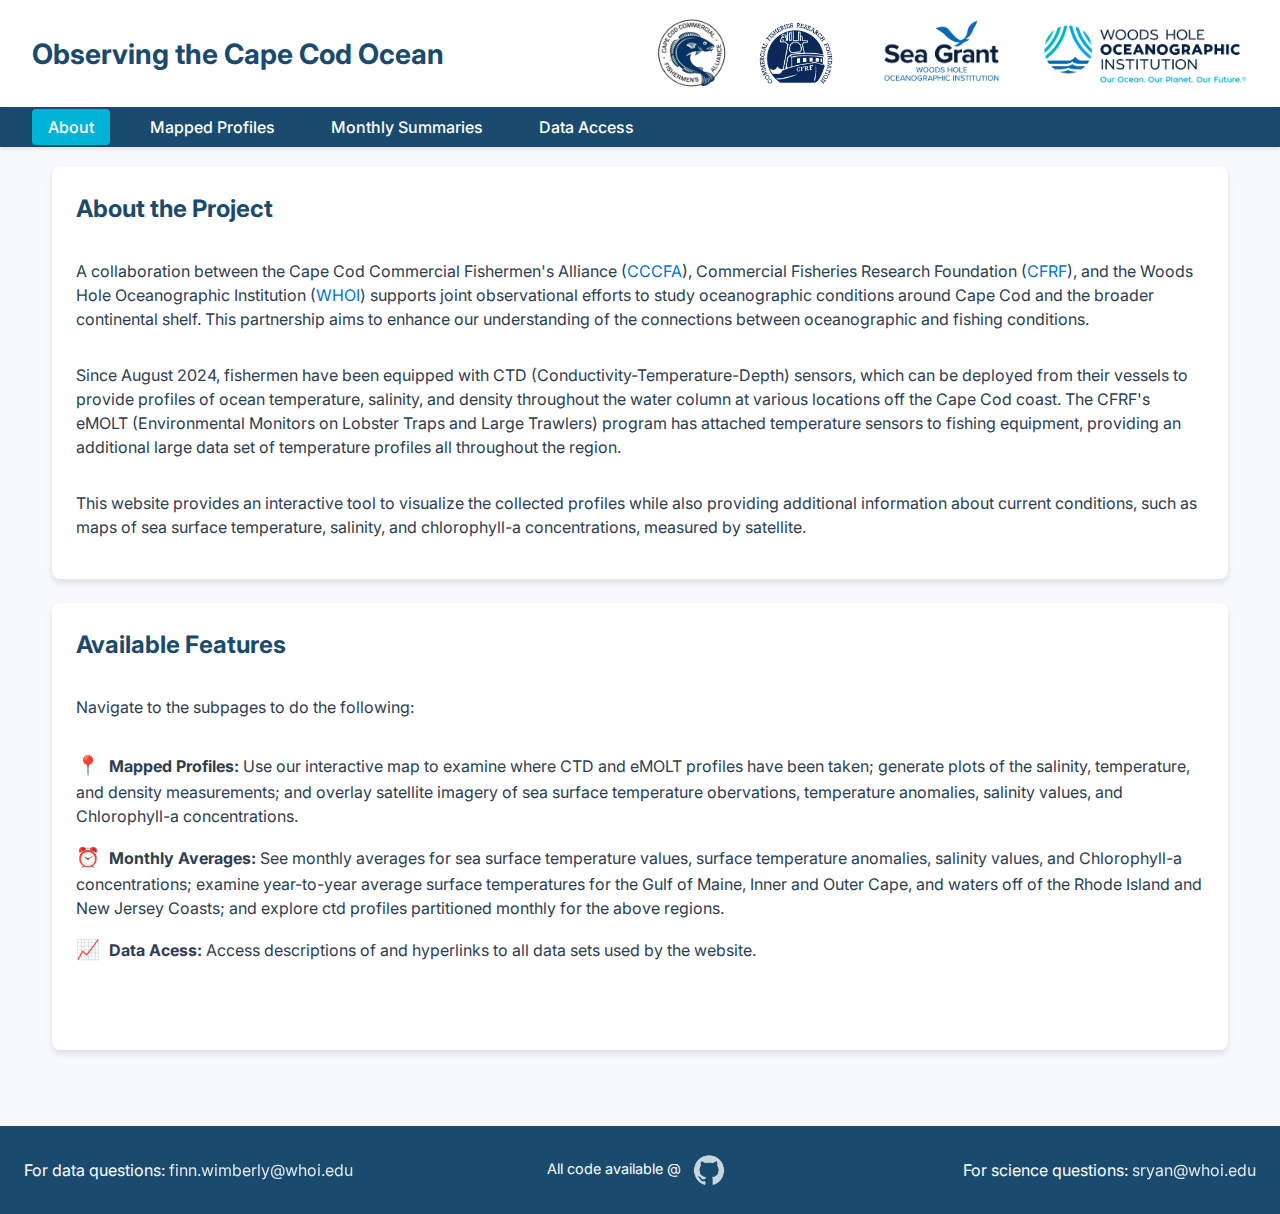
<file: about.html>
<!DOCTYPE html>
<html>
<head>
  <!-- Google tag (gtag.js) -->
  <script async src="https://www.googletagmanager.com/gtag/js?id=G-Y8VTYMEZFJ"></script>
  <script>
    window.dataLayer = window.dataLayer || [];
    function gtag(){dataLayer.push(arguments);}
    gtag('js', new Date());
    gtag('config', 'G-Y8VTYMEZFJ');
  </script>
  
  <title>About - Cape Cod Ocean</title>
  <meta charset="utf-8" />
  <meta name="viewport" content="width=device-width, initial-scale=1.0">

  <!-- Add Inter font -->
  <link rel="preconnect" href="https://fonts.googleapis.com">
  <link rel="preconnect" href="https://fonts.gstatic.com" crossorigin>
  <link href="https://fonts.googleapis.com/css2?family=Inter:wght@400;500;600;700&display=swap" rel="stylesheet">

  <!-- External Styles -->
  <link rel="stylesheet" href="styles.css" />
</head>
<body>
  <header>
    <div class="title">
        <h1>Observing the Cape Cod Ocean</h1>
    </div>
  
    <div class="logos">
        <a href="https://capecodfishermen.org/" target="_blank">
            <img src="/logos/CCCFA_logo-removebg-preview.png" alt="Cape Cod Commercial Fishermen's Alliance Logo" class="cccfa-logo">
        </a>
        <a href="https://www.cfrfoundation.org" target="_blank">
            <img src="/logos/CFRF_logo.png" alt="CFRF Logo" class="cfrf-logo">
        </a>
        <a href="https://seagrant.whoi.edu/" target="_blank">
            <img src="/logos/seagrant_logo.png" alt="Sea Grant Logo" class="seagrant-logo">
        </a>
        <a href="https://www.whoi.edu/" target="_blank">
            <img src="/logos/WHOI_Tagline-Logo-1.png" alt="Woods Hole Oceanographic Institution Logo" class="whoi-logo">
        </a>
    </div>
  </header>

  <nav class="navbar">
    <ul>
        <li><a href="about.html" class="active">About</a></li>
        <li><a href="index.html">Mapped Profiles</a></li>
        <li><a href="time.html">Monthly Summaries</a></li>
        <li><a href="data-access.html">Data Access</a></li>
    </ul>
  </nav>

  <main class="content-container" style="max-width: 95%;">
    <section class="data-card">
      <h2>About the Project</h2>
      <p>
        A collaboration between the Cape Cod Commercial Fishermen's Alliance (<a href="https://capecodfishermen.org/">CCCFA</a>), 
        Commercial Fisheries Research Foundation (<a href="https://www.cfrfoundation.org/">CFRF</a>), and the Woods 
        Hole Oceanographic Institution (<a href="https://www.whoi.edu/">WHOI</a>) supports joint observational efforts to study oceanographic conditions around Cape Cod 
        and the broader continental shelf. This partnership aims to enhance our understanding of the connections between 
        oceanographic and fishing conditions. 
      </p>
      <p>
        Since August 2024, fishermen have been equipped with CTD (Conductivity-Temperature-Depth) sensors, which can be 
        deployed from their vessels to provide profiles of ocean temperature, salinity, and density throughout the water 
        column at various locations off the Cape Cod coast. The CFRF's eMOLT (Environmental Monitors on Lobster Traps and Large 
        Trawlers) program has attached temperature sensors to fishing equipment, providing an additional large data set of temperature profiles
        all throughout the region.  
      </p>
      <p>
        This website provides an interactive tool to visualize the collected profiles while also providing additional information 
        about current conditions, such as maps of sea surface temperature, salinity, and chlorophyll-a concentrations, measured by satellite.
      </p>
    </section>

    <section class="data-card">
      <h2>Available Features</h2>
      <p>Navigate to the subpages to do the following:</p>

        <ul class="data-list">
            <li><strong><span class="emoji">📍</span> Mapped Profiles:</strong> Use our interactive map to examine 
              where CTD and eMOLT profiles have been taken; generate plots of the salinity, temperature, and density 
              measurements; and overlay satellite imagery of sea surface temperature obervations, temperature anomalies, 
              salinity values, and Chlorophyll-a concentrations.</li>
            
            <li><strong><span class="emoji">⏰</span> Monthly Averages:</strong> See monthly averages for sea surface 
              temperature values, surface temperature anomalies, salinity values, and Chlorophyll-a concentrations;
              examine year-to-year average surface temperatures for the Gulf of Maine, Inner and Outer Cape, and waters off of the 
              Rhode Island and New Jersey Coasts; and explore ctd profiles partitioned monthly for the above regions.</li>

            <li><strong><span class="emoji">📈</span> Data Acess:</strong> Access descriptions of and hyperlinks to all 
            data sets used by the website.</li>
        </ul>
      </p>
    </section>
  </main>

  <footer>
    <div class="footer-container">
      <div class="footer-section left">
        For data questions: 
        <a href="mailto:finn.wimberly@whoi.edu">finn.wimberly@whoi.edu</a>
      </div>
      <div class="footer-section center">
        All code available @
        <a href="https://github.com/finnwimberly/CCCFA_app_dev" target="_blank">
          <img src="/logos/GitHub-Mark-removebg-preview.png" alt="GitHub">
        </a>
      </div>
      <div class="footer-section right">
        For science questions: 
        <a href="mailto:svenja.ryan@whoi.edu">sryan@whoi.edu</a>
      </div>
    </div>
  </footer>

  <style>
    .content-container {
      margin: 0 auto;
      padding: 20px;
      max-width: 95%;
      box-sizing: border-box;
    }
  </style>
</body>
</html>
</file>
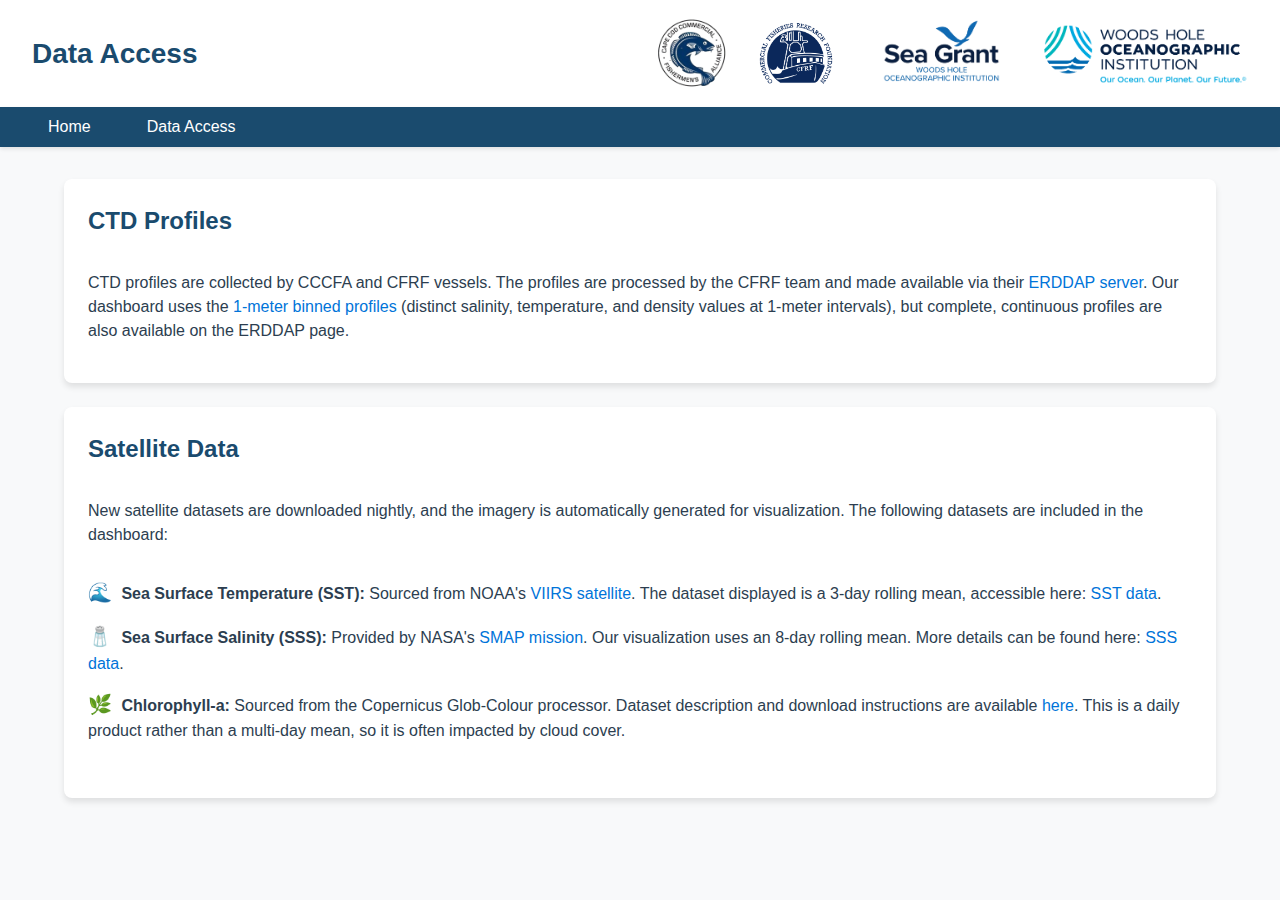
<file: data.html>
<!DOCTYPE html>
<html lang="en">
<head>
    <!-- ccocean.whoi.edu -->
    <!-- Google tag (gtag.js) -->
    <script async
    src="https://nam02.safelinks.protection.outlook.com/?url=https%3A%2F%2Fwww.googletagmanager.com%2Fgtag%2Fjs%3Fid%3DG-Y8VTYMEZFJ&data=05%7C02%7Cfinn.wimberly%40whoi.edu%7C2fafeeb5229340d221e308dd528d9d86%7Cd44c5cc6d18c46cc8abd4fdf5b6e5944%7C0%7C0%7C638757490367993760%7CUnknown%7CTWFpbGZsb3d8eyJFbXB0eU1hcGkiOnRydWUsIlYiOiIwLjAuMDAwMCIsIlAiOiJXaW4zMiIsIkFOIjoiTWFpbCIsIldUIjoyfQ%3D%3D%7C0%7C%7C%7C&sdata=QfQKbw%2FBIDkK0NrdArhbqxjWfVbEmrI1pk2WcVPYXik%3D&reserved=0"></script>
    <script>
    window.dataLayer = window.dataLayer || [];
    function gtag(){dataLayer.push(arguments);}
    gtag('js', new Date());

    gtag('config', 'G-Y8VTYMEZFJ');
    </script>

    <meta charset="UTF-8">
    <meta name="viewport" content="width=device-width, initial-scale=1.0">
    <title>Available Data</title>
    <link rel="stylesheet" href="styles.css">
</head>
<body class="data-access-page">

    </nav>

    <header>
        <div class="title">
            <h1>Data Access</h1>
        </div>
        <div class="logos">
            <img src="/logos/CCCFA_logo-removebg-preview.png" alt="Cape Cod Commercial Fishermen's Alliance Logo" class="cccfa-logo">
            <img src="/logos/CFRF_logo.png" alt="CFRF Logo" class="cfrf-logo">
            <img src="/logos/seagrant_logo.png" alt="Sea Grant Logo" class="seagrant-logo">
            <img src="/logos/WHOI_Tagline-Logo-1.png" alt="Woods Hole Oceanographic Institution Logo" class="whoi-logo">
        </div>
    </header>

    <!-- Navigation Bar -->
    <nav class="navbar">
        <ul>
            <li><a href="index.html">Home</a></li>
            <li><a href="data.html">Data Access</a></li>
        </ul>
    </nav>

    <main class="content-container">
        <section class="data-card">
            <h2>CTD Profiles</h2>
            <p>CTD profiles are collected by CCCFA and CFRF vessels. The profiles are processed by the CFRF team and made available 
                via their <a href="https://erddap.ondeckdata.com/erddap/tabledap/index.html?page=1&itemsPerPage=1000">ERDDAP 
                server</a>. Our dashboard uses the <a href="https://erddap.ondeckdata.com/erddap/tabledap/shelf_fleet_profiles_1m_binned.html"> 
                1-meter binned profiles </a> (distinct salinity, temperature, and density values at 1-meter intervals), but complete, 
                continuous profiles are also available on the ERDDAP page. 
            </p>
        </section>

        <section class="data-card">
            <h2>Satellite Data</h2>
            <p>New satellite datasets are downloaded nightly, and the imagery is automatically generated for visualization. The following datasets are included in the dashboard:</p>
                <ul class="data-list">
                    <li><strong><span class="emoji">🌊</span> Sea Surface Temperature (SST):</strong> Sourced from NOAA's 
                        <a href="https://www.nesdis.noaa.gov/our-satellites/currently-flying/joint-polar-satellite-system/visible-infrared-imaging-radiometer-suite-viirs">VIIRS satellite</a>.
                        The dataset displayed is a 3-day rolling mean, accessible here: 
                        <a href="https://www.star.nesdis.noaa.gov/pub/socd1/ecn/data/avhrr-viirs/sst-ngt/3day/ec/">SST data</a>.</li>
                    
                    <li><strong><span class="emoji">🧂</span> Sea Surface Salinity (SSS):</strong> Provided by NASA's 
                        <a href="https://podaac.jpl.nasa.gov/smap">SMAP mission</a>.
                        Our visualization uses an 8-day rolling mean. More details can be found here: 
                        <a href="https://podaac.jpl.nasa.gov/dataset/SMAP_RSS_L3_SSS_SMI_8DAY-RUNNINGMEAN_V6">SSS data</a>.</li>

                    <li><strong><span class="emoji">🌿</span> Chlorophyll-a:</strong> Sourced from the Copernicus Glob-Colour processor. Dataset description and 
                        download instructions are available 
                        <a href="https://data.marine.copernicus.eu/product/OCEANCOLOUR_GLO_BGC_L3_MY_009_103/description">here</a>.
                        This is a daily product rather than a multi-day mean, so it is often impacted by cloud cover.</li>
                </ul>
        </section>        
    </main>

    <!-- <footer style="display: flex; justify-content: center; align-items: center; padding: 10px; background-color: #f8f9fa; border-top: 1px solid #ddd; font-size: 14px;">
        <div style="text-align: left; line-height: 1.2; display: flex; align-items: center;">
          <span>
            Developed by Finn Wimberly
          </span>
          <a href="https://github.com/finnwimberly/CCCFA_app_dev" target="_blank" style="margin-left: 10px; text-decoration: none;">
            <img src="/logos/GitHub-Mark-removebg-preview.png" 
                  alt="GitHub" 
                  style="width: 40px; height: 40px; vertical-align: middle;">
          </a>
        </div>
    </footer> -->
</body>
</html>
</file>
<file: styles.css>
/* Modern CSS Reset and Base Styles */
:root {
  /* Marine-themed Color System */
  --primary: #1a4b6e;      /* Deep ocean blue */
  --secondary: #2c88d9;    /* Bright ocean blue */
  --accent: #00b4d8;      /* Tropical water blue */
  --accent-light: #90e0ef; /* Light ocean blue */
  --background: #f8f9fa;   /* Off-white */
  --surface: #ffffff;      /* Pure white */
  --text-primary: #2c3e50; /* Dark blue-gray */
  --text-secondary: #5c6b73; /* Medium blue-gray */
  --border: #e0e0e0;      /* Light gray */
  --shadow: rgba(0, 0, 0, 0.1);
  
  /* Typography */
  --font-primary: 'Inter', -apple-system, BlinkMacSystemFont, 'Segoe UI', Roboto, sans-serif;
  --font-size-base: 16px;
  --line-height-base: 1.5;
  
  /* Spacing */
  --spacing-xs: 0.25rem;
  --spacing-sm: 0.5rem;
  --spacing-md: 1rem;
  --spacing-lg: 1.5rem;
  --spacing-xl: 2rem;
  
  /* Border Radius */
  --radius-sm: 4px;
  --radius-md: 8px;
  --radius-lg: 12px;
  
  /* Transitions */
  --transition-fast: 0.2s ease;
  --transition-normal: 0.3s ease;

  /* Z-Index Scale — single source of truth for stacking order.
     Leaflet uses z-indexes up to 1000 internally (.leaflet-top),
     so our in-map elements must start above that. */
  --z-map: 1;
  --z-map-controls: 1001;       /* legends, timeline — above Leaflet's 1000 */
  --z-map-resize: 1100;         /* resize handle at bottom of map */
  --z-mobile-toggle: 1150;      /* floating "Controls" button on mobile */
  --z-mobile-backdrop: 1400;    /* dark overlay behind mobile panel */
  --z-mobile-panel: 1450;       /* mobile bottom-sheet control panel */
  --z-modal-backdrop: 2000;     /* dark overlay behind modals */
  --z-modal: 2001;              /* modal dialogs (info, tolerance, alerts) */
}

/* Base Styles */
html, body {
  height: 100%;
  margin: 0;
  padding: 0;
}

body {
  font-family: var(--font-primary);
  font-size: var(--font-size-base);
  line-height: var(--line-height-base);
  color: var(--text-primary);
  background-color: var(--background);
  display: flex;
  flex-direction: column;
  min-height: 100vh;
}

main {
  flex: 1 0 auto;
  width: 100%;
}

/* Header Styling */
header {
  background-color: var(--surface);
  padding: var(--spacing-md) var(--spacing-xl);
  box-shadow: 0 2px 4px var(--shadow);
  display: flex;
  justify-content: space-between;
  align-items: center;
}

.title h1 {
  font-size: 1.75rem;
  font-weight: 700;
  color: var(--primary);
  margin: 0;
  font-family: 'Inter', sans-serif;
}

/* Logo Container */
.logos {
  display: flex;
  align-items: center;
  gap: var(--spacing-lg);
  margin-left: auto;
}

.logos a {
  display: block;
  transition: transform var(--transition-fast);
}

.logos img {
  height: 60px;
  width: auto;
  display: block;
}

/* Make first three logos larger */
.logos img:not(.whoi-logo) {
  height: 75px;
}

.logos a:hover {
  transform: scale(1.05);
}

/* Navigation */
.navbar {
  background-color: var(--primary);
  padding: var(--spacing-sm) var(--spacing-xl);
  /* position: sticky; */
  top: 0;
  z-index: var(--z-map-controls);
  box-shadow: 0 2px 4px var(--shadow);
}

.navbar ul {
  list-style: none;
  padding: 0;
  margin: 0;
  display: flex;
  gap: var(--spacing-lg);
}

.navbar a {
  color: var(--surface);
  text-decoration: none;
  font-weight: 500;
  padding: var(--spacing-sm) var(--spacing-md);
  border-radius: var(--radius-sm);
  transition: background-color var(--transition-fast);
}

.navbar a:hover,
.navbar a.active {
  background-color: var(--accent);
}

/* Content Container */
.content-container {
  max-width: 1200px;
  margin: var(--spacing-xl) auto;
  padding: 0 var(--spacing-lg);
}

/* Map page uses full-width layout */
.map-page.content-container {
  max-width: 95%;
  padding: 20px;
}

/* Card Styling */
.data-card {
  background: var(--surface);
  border-radius: var(--radius-md);
  box-shadow: 0 4px 6px var(--shadow);
  padding: var(--spacing-lg);
  margin-bottom: var(--spacing-lg);
  transition: transform var(--transition-normal), box-shadow var(--transition-normal);
  display: flex;
  flex-direction: column;
  height: fit-content;
  width: 100%;
  box-sizing: border-box;
}

.data-card:hover {
  transform: translateY(-2px);
  box-shadow: 0 6px 12px var(--shadow);
}

/* Prevent transform on map card — it creates a containing block
   that breaks position:fixed on the mobile control panel */
.data-card:has(#map-container):hover {
  transform: none;
}

/* Note: The mobile control panel is moved to document.body via JS,
   so it no longer needs the map card to be elevated above the backdrop. */

.data-card h2 {
  color: var(--primary);
  font-size: 1.5rem;
  margin-top: 0;
  margin-bottom: var(--spacing-md);
}

.data-card h3 {
  color: var(--primary);
  font-size: 1.1rem;
  margin: 1.5rem 0 1rem 0;
  font-weight: 500;
}

.data-card h3:first-of-type {
  margin-top: 0;
}

/* Data Images */
.data-image {
  width: 100%;
  height: auto;
  margin-bottom: var(--spacing-xl);
  border-radius: var(--radius-sm);
  box-shadow: 0 2px 4px var(--shadow);
}

/* Animation Grid */
.animation-grid {
  display: grid;
  grid-template-columns: repeat(auto-fit, minmax(250px, 1fr));
  gap: var(--spacing-lg);
  margin: var(--spacing-lg) 0;
}

.animation-container {
  background: var(--surface);
  padding: var(--spacing-md);
  border-radius: var(--radius-md);
  box-shadow: 0 2px 4px var(--shadow);
}

.animation-canvas {
  width: 100%;
  aspect-ratio: 4/3;
  background: var(--background);
  border-radius: var(--radius-sm);
  overflow: hidden;
}

.animation-label {
  text-align: center;
  color: var(--text-secondary);
  margin-top: var(--spacing-sm);
  font-weight: 500;
}

/* Controls */
.controls {
  display: flex;
  flex-direction: column;
  gap: var(--spacing-sm);
  margin: var(--spacing-sm) 0;
}

.control-button, .small-button, .select-button {
  background-color: var(--secondary);
  color: var(--surface);
  border: none;
  padding: 2px 6px;
  border-radius: 4px;
  font-size: 0.75rem;
  font-weight: 500;
  cursor: pointer;
  width: 100%;
  transition: background-color var(--transition-fast), transform var(--transition-fast);
  margin-top: 2px;
}

.control-button:hover, .small-button:hover, .select-button:hover {
  background-color: var(--accent);
  transform: translateY(-1px);
}

.control-button:active, .small-button:active, .select-button:active {
  transform: translateY(0);
}

/* Remove the !important flags and specific button styles */
.small-button {
  margin-top: 4px;
}

/* Collapsible Sections */
.collapsible-header {
  display: flex;
  justify-content: space-between;
  align-items: center;
  cursor: pointer;
  padding: 4px 6px;
  background: var(--surface);
  border-radius: var(--radius-sm);
  transition: background-color var(--transition-fast);
  margin-bottom: 2px;
}

.collapsible-header:hover {
  background-color: var(--background);
}

.collapse-icon {
  color: var(--secondary);
  transition: transform var(--transition-normal);
}

.collapsible-content {
  max-height: 0;
  overflow: hidden;
  transition: max-height var(--transition-normal) ease-out;
  padding: 2px 0;
}

.collapsible-content.expanded {
  max-height: 2000px;
}

/* Footer */
footer {
  background-color: var(--primary);
  color: var(--surface);
  padding: var(--spacing-lg);
  margin-top: var(--spacing-xl);
  font-family: 'Inter', sans-serif;
  flex-shrink: 0;
}

.footer-container {
  max-width: var(--max-width);
  margin: 0 auto;
  display: flex;
  justify-content: space-between;
  align-items: center;
  flex-wrap: wrap;
  gap: var(--spacing-lg);
}

.footer-section {
  flex: 1;
  min-width: 200px;
}

.footer-section.left {
  text-align: left;
}

.footer-section.center {
  text-align: center;
  font-size: 0.9rem;
  color: var(--surface);
  opacity: 1;
}

.footer-section.right {
  text-align: right;
}

.footer-section a {
  color: var(--surface);
  text-decoration: none;
  opacity: 0.88;
  transition: opacity var(--transition-fast);
  display: inline-block;
}

/* Text link specific styles */
.footer-section a:not(:has(img)) {
  border-bottom: 1px solid transparent;
  transition: opacity var(--transition-fast), border-bottom var(--transition-fast);
}

.footer-section a:not(:has(img)):hover {
  opacity: 1;
  border-bottom: 1px solid var(--surface);
}

/* Image specific styles */
.footer-section img {
  max-height: 40px;
  width: auto;
  margin: 0 var(--spacing-xs);
  vertical-align: middle;
  filter: brightness(0) invert(1); /* Make logos white */
  transition: transform var(--transition-fast), opacity var(--transition-fast);
  opacity: 0.88;
}

.footer-section img:hover {
  transform: scale(1.08);
  opacity: 1;
}

/* Safari-specific fixes */
@supports (-webkit-touch-callout: none) {
  /* Fix for Safari height issues */
  #map-container {
    height: -webkit-fill-available;
  }
  
  /* Fix for Safari flexbox issues */
  .logos {
    -webkit-box-align: center;
    -webkit-align-items: center;
    align-items: center;
  }
  
  /* Fix for Safari transform issues */
  .logos a:hover {
    -webkit-transform: scale(1.05);
    transform: scale(1.05);
  }
}

/* Consolidated Media Queries */
@media (max-width: 768px) {
  :root {
    --font-size-base: 14px;
  }
  
  .content-container,
  .map-page.content-container {
    padding: 0 var(--spacing-sm);
    width: 100%;
    max-width: 100%;
  }

  /* Disable hover transform on mobile — it creates a containing block
     that breaks position:fixed on the mobile control panel */
  .data-card {
    transition: none;
  }
  .data-card:hover {
    transform: none;
  }
  
  /* Hide logos on mobile — title only in header */
  .logos {
    display: none;
  }

  header {
    justify-content: center;
    padding: var(--spacing-sm) var(--spacing-md);
  }

  .title h1 {
    text-align: center;
    font-size: 1.4rem;
  }

  .navbar ul {
    gap: var(--spacing-md);
    flex-wrap: wrap;
    justify-content: center;
  }
  
  .navbar a {
    padding: var(--spacing-xs) var(--spacing-sm);
    font-size: 0.9rem;
  }
  
  #map-container {
    height: 60vh;
  }

  .footer-container {
    flex-direction: column;
    text-align: center;
    gap: var(--spacing-md);
  }
  
  .footer-section {
    text-align: center !important;
    min-width: 100%;
  }

  .nav-header {
    padding: var(--spacing-sm) var(--spacing-md);
  }

  .nav-content a {
    padding: var(--spacing-sm) var(--spacing-md) var(--spacing-sm) var(--spacing-lg);
  }

  .plot-grid {
    grid-template-columns: 1fr;
  }
}

@media (max-width: 480px) {
  .title h1 {
    font-size: 1.15rem;
  }

  .navbar {
    padding: var(--spacing-xs);
  }
  
  .navbar ul {
    gap: var(--spacing-xs);
  }
  
  .navbar a {
    font-size: 0.8rem;
    padding: var(--spacing-xs);
  }
  
  #map-container {
    height: 50vh;
  }
  
  .data-card {
    padding: var(--spacing-md);
  }
  
  .data-card h2 {
    font-size: 1.25rem;
  }
}

/* Fix for iOS Safari 100vh issue */
@supports (-webkit-touch-callout: none) {
  #map-container {
    height: calc(100vh - 200px);
    min-height: 300px;
  }
}

/* Ensure proper box sizing */
*, *::before, *::after {
  box-sizing: border-box;
  -webkit-box-sizing: border-box;
}

/* Fix for Safari flexbox gap */
@supports not (gap: 1rem) {
  .logos {
    margin: -0.5rem;
  }
  
  .logos a {
    margin: 0.5rem;
  }
  
  .navbar ul {
    margin: -0.5rem;
  }
  
  .navbar li {
    margin: 0.5rem;
  }
}

/* Map Container Styles */
#map-container {
  position: relative;
  width: 100%;
  height: 80vh;
  margin-bottom: 0;
  border-radius: var(--radius-md);
  overflow: hidden;
  box-shadow: 0 4px 6px var(--shadow);
}

#map {
  width: 100%;
  height: 100%;
  /* No z-index here — avoids creating a stacking context that
     would trap children (mobile panel, legends, timeline) below
     sibling elements like .resize-handle. Leaflet's internal
     panes use their own transform-based stacking contexts. */
}

.resize-handle {
  position: absolute;
  bottom: 0;
  left: 0;
  right: 0;
  height: 14px;
  background: linear-gradient(to bottom, rgba(26,75,110,0.15), rgba(26,75,110,0.15));
  border-top: 1px solid rgba(0,0,0,0.1);
  cursor: ns-resize;
  opacity: 0;
  transition: opacity var(--transition-fast);
  z-index: var(--z-map-resize);
  pointer-events: auto;
}

#map-container:hover .resize-handle {
  opacity: 0.75;
}

.resize-handle:hover {
  opacity: 1 !important;
}

/* Layer Legend Styles */
#sst-legend,
#sss-legend,
#chl-legend,
#ostia-sst-legend,
#ostia-anomaly-legend,
#doppio-legend,
#fishbot-legend {
  position: absolute;
  bottom: 0px;
  right: 2px;
  background: var(--surface);
  padding: var(--spacing-sm);
  border-radius: var(--radius-sm);
  /* box-shadow: 0 2px 4px var(--shadow); */
  z-index: var(--z-map-controls);
  min-width: 120px;
  max-width: 150px;
  height: auto;
  min-height: 250px;
  max-height: 300px;
  display: flex;
  flex-direction: column;
  align-items: center;
  justify-content: center;
}

/* Ensure the Plotly container respects the legend bounds */
#sst-legend .plotly,
#sss-legend .plotly,
#chl-legend .plotly,
#ostia-sst-legend .plotly,
#ostia-anomaly-legend .plotly,
#doppio-legend .plotly,
#fishbot-legend .plotly {
  width: 100%; /* Ensure it scales with the parent */
  max-width: 120px; /* Constrain to legend width */
  height: 100%; /* Ensure it scales with the parent */
  max-height: 280px; /* Constrain to legend height */
  overflow: hidden; /* Prevent content overflow */
  margin: 0 !important;
  padding: 0 !important;
  box-shadow: none !important;
  background: none !important;
}

/* Mobile: horizontal legend bar centered at bottom */
@media (max-width: 768px) {
  #sst-legend, #sss-legend, #chl-legend,
  #ostia-sst-legend, #ostia-anomaly-legend,
  #doppio-legend, #fishbot-legend {
    left: 50%; right: auto; bottom: 64px;
    transform: translateX(-50%);
    min-width: 280px; max-width: 300px;
    min-height: auto; max-height: 80px;
  }
  #sst-legend .plotly, #sss-legend .plotly, #chl-legend .plotly,
  #ostia-sst-legend .plotly, #ostia-anomaly-legend .plotly,
  #doppio-legend .plotly, #fishbot-legend .plotly {
    max-width: 280px; max-height: 70px;
  }
}

/* Profile Legend Styles */
#profile-legend-container {
  position: relative;
  margin-top: var(--spacing-lg);
  background: var(--surface);
  padding: var(--spacing-sm);
  border-radius: var(--radius-sm);
  box-shadow: 0 2px 4px var(--shadow);
  z-index: var(--z-map-controls);
  max-width: 100%;
  display: flex;
  flex-wrap: wrap;
  justify-content: center;
  gap: var(--spacing-sm);
}

.legend-item {
  display: inline-flex;
  align-items: center;
  gap: var(--spacing-sm);
  margin: 0;
  background: var(--surface);
  padding: var(--spacing-xs) var(--spacing-sm);
  border-radius: var(--radius-sm);
  box-shadow: 0 1px 2px var(--shadow);
  white-space: nowrap;
  flex-shrink: 0;
}

.color-dot {
  width: 12px;
  height: 12px;
  border-radius: 50%;
  display: inline-block;
}

/* Control Panel Styles */
.leaflet-control.custom-control {
  background: white;
  padding: 8px;
  border-radius: 4px;
  box-shadow: 0 1px 5px rgba(0,0,0,0.2);
  margin: 8px;
  width: 280px;
  max-height: 80vh;
  overflow-y: auto;
  user-select: none;
  -webkit-user-select: none;
  display: flex;
  flex-direction: column;
  left: 0 !important;
  right: auto !important;
  position: absolute !important;
}

.control-container {
  width: 100%;
  flex: 1 1 auto;
  overflow-y: auto;
  max-height: calc(80vh - 30px); /* 20px top + 10px bottom */
  padding: 10px 0;
}

.control-title {
  font-size: 0.89rem;
  font-weight: 600;
  margin: 0 0 4px 0;
  color: var(--primary);
  display: flex;
  align-items: center;
  justify-content: space-between;
}

.control-section-label {
  font-size: 0.78rem;
  font-weight: 500;
  color: var(--text);
  margin-bottom: 2px;
  display: block;
}

.control-item {
  margin-bottom: 4px;
}

.control-input {
  width: 100%;
  padding: 2px 6px;
  font-size: 0.78rem;
  border: 1px solid var(--border);
  border-radius: 4px;
  box-sizing: border-box;
}

.source-filters, .layer-grid {
  display: grid;
  grid-template-columns: repeat(auto-fit, minmax(100px, 1fr));
  gap: 2px;
  margin-top: 2px;
}

.checkbox-group {
  display: flex;
  align-items: center;
  gap: 2px;
  margin-bottom: 1px;
}

.control-label {
  font-size: 0.78rem;
  color: var(--text);
}

/* Mobile: Control panel becomes a bottom sheet */
@media (max-width: 768px) {
  .leaflet-control.custom-control {
    position: fixed !important;
    left: 0 !important;
    right: 0 !important;
    bottom: 0 !important;
    top: auto !important;
    width: 100% !important;
    max-width: 100% !important;
    min-width: unset !important;
    max-height: 65vh !important;
    margin: 0 !important;
    border-radius: 16px 16px 0 0 !important;
    box-shadow: 0 -4px 20px rgba(0, 0, 0, 0.2) !important;
    transform: translateY(100%) !important;
    transition: transform 0.35s cubic-bezier(0.32, 0.72, 0, 1) !important;
    z-index: var(--z-mobile-panel) !important;
    overflow-y: auto !important;
    padding: 0 12px 20px !important;
    pointer-events: none !important;
  }

  .leaflet-control.custom-control.mobile-open {
    transform: translateY(0) !important;
    pointer-events: auto !important;
  }

  /* Let the outer control handle scroll, not the inner container */
  .leaflet-control.custom-control .control-container {
    max-height: none;
    overflow-y: visible;
    padding: 0;
  }

  .source-filters, .layer-grid {
    grid-template-columns: 1fr;
  }

  /* Replace checkboxes with tappable highlighted rows on mobile */
  .checkbox-group input[type="checkbox"] { display: none; }
  .checkbox-group {
    padding: 8px 12px;
    border-radius: 6px;
  }
  .checkbox-group .control-label { font-size: 14px; }
  .checkbox-group.selected {
    background: rgba(44, 136, 217, 0.15);
  }

  /* Widen timeline to use full map width when panel is docked at bottom.
     right: 46px leaves clearance for Leaflet zoom controls at topright
     (26px button + 10px Leaflet margin + 10px padding = ~46px). */
  .timeline-control {
    left: 10px !important;
    right: 46px !important;
  }
}

/* Info Modal Styles */
#info-overlay, #layer-date-overlay, #tolerance-overlay {
  display: none;
  position: fixed;
  top: 0;
  left: 0;
  width: 100%;
  height: 100%;
  background: rgba(0, 0, 0, 0.5);
  z-index: var(--z-modal-backdrop);
}

#info-modal, #layer-date-modal, #tolerance-modal {
  display: none;
  position: fixed;
  top: 50%;
  left: 50%;
  transform: translate(-50%, -50%);
  background: var(--surface);
  padding: var(--spacing-lg);
  border-radius: var(--radius-md);
  box-shadow: 0 4px 6px var(--shadow);
  z-index: var(--z-modal);
  max-width: 1000px;
  width: 90%;
}

#info-modal-close, #layer-date-modal-close {
  position: absolute;
  top: var(--spacing-sm);
  right: var(--spacing-sm);
  font-size: 1.5rem;
  cursor: pointer;
  color: var(--text-secondary);
}

.modal-subtitle {
  color: var(--text-secondary);
  margin-bottom: var(--spacing-md);
}

/* Consolidated Color Block Styles */
.color-block {
  display: inline-block;
  width: 20px;
  height: 20px;
  border-radius: var(--radius-sm);
  margin-right: var(--spacing-sm);
  vertical-align: middle;
  position: relative;
  overflow: hidden;
}

.color-block::after {
  content: '';
  position: absolute;
  top: 0;
  left: 0;
  width: 100%;
  height: 100%;
  background: linear-gradient(
    45deg,
    transparent 0%,
    transparent 45%,
    currentColor 45%,
    currentColor 55%,
    transparent 55%,
    transparent 100%
  );
  opacity: 0.3;
  z-index: 1;
  pointer-events: none;
}

/* Highlight Classes */
.highlight-all { background-color: #4CAF50; }
.highlight-all-no-sst { background-color: #4CAF50; }
.highlight-all-no-sss { background-color: #FFC107; }
.highlight-all-no-sss-sst { background-color: #FFC107; }
.highlight-all-sst { background-color: #FF9800; }
.highlight-ostia-only { background-color: #FF9800; }
.highlight-doppio-only { background-color: #2196F3; }

/* Show stripe for specific classes */
.highlight-all::after,
.highlight-all-no-chloro::after,
.highlight-all-sst::after,
.daterangepicker .calendar-table td.highlight-all::after,
.daterangepicker .calendar-table td.highlight-all-no-chloro::after,
.daterangepicker .calendar-table td.highlight-all-sst::after {
  display: block;
}

/* Hide stripe for other classes */
.highlight-all-no-sst::after,
.highlight-all-no-sss-sst::after,
.highlight-ostia-only::after,
.highlight-doppio-only::after,
.daterangepicker .calendar-table td.highlight-all-no-sst::after,
.daterangepicker .calendar-table td.highlight-all-no-sss-sst::after,
.daterangepicker .calendar-table td.highlight-ostia-only::after,
.daterangepicker .calendar-table td.highlight-doppio-only::after {
  display: none;
}

/* Adjust info icon size */
#info-icon {
  font-size: 1.2rem;
  color: var(--secondary);
  cursor: pointer;
  transition: color var(--transition-fast);
  flex-shrink: 0;
}

#info-icon:hover {
  color: var(--accent);
}

/* Adjust date range picker container */
.daterangepicker {
  font-size: 0.85rem !important;
}

.select-button:hover {
  background-color: var(--accent);
  transform: translateY(-1px);
}

.select-button:active {
  transform: translateY(0);
}

/* Layer Date Popup Styles */
.layer-date-popup .leaflet-popup-content-wrapper {
  background: var(--surface);
  color: var(--text);
  border-radius: var(--radius-md);
  box-shadow: 0 4px 6px var(--shadow);
  padding: var(--spacing-lg);
  font-size: 0.9rem;
  text-align: center;
  max-width: 500px;
  width: 90%;
}

.layer-date-popup .leaflet-popup-tip {
  background: var(--surface);
}

.layer-date-popup .leaflet-popup-close-button {
  position: absolute;
  top: var(--spacing-sm);
  right: var(--spacing-sm);
  font-size: 1.5rem;
  cursor: pointer;
  color: var(--text-secondary);
  padding: 4px 8px;
}

.layer-date-popup .leaflet-popup-close-button:hover {
  color: var(--text);
}

.data-list {
  list-style-type: none;
  padding-left: 0;
}

.data-list li {
  margin-bottom: 15px;
}

.emoji {
  font-size: 1.2em;
  margin-right: 5px;
}

.plot-container {
  width: 100%;
  height: 100%;
  min-height: 200px;
  position: relative;
  background: white;
  border-radius: var(--radius-md);
  overflow: hidden;
}

/* Plots layout */
#plots {
  margin-top: 20px;
  margin-bottom: 25px;
  display: grid;
  grid-template-columns: repeat(3, 1fr);
  gap: 20px;
  width: 100%;
  height: fit-content;
}

/* Ensure plots fill their containers */
.plot-container .js-plotly-plot {
  width: 100% !important;
  height: 100% !important;
  position: absolute !important;
  bottom: 0 !important;
  left: 50% !important;
  transform: translate(-50%, -50%) !important;
}

/* Plots go straight from 3-across to stacked — no awkward 2+1 state */
@media (max-width: 768px) {
  #plots {
    grid-template-columns: 1fr;
  }

  .plot-container {
    min-height: 350px;
  }
}

/* Daterangepicker calendar styles */
.daterangepicker .calendar-table td {
  position: relative;
}

.daterangepicker .calendar-table td.active,
.daterangepicker .calendar-table td.in-range,
.daterangepicker .calendar-table td.available {
  position: relative;
  overflow: hidden;
}

/* Apply stripe indicator to colored dates */
.daterangepicker .calendar-table td[class*="highlight-"] {
  position: relative;
  overflow: hidden;
}

.daterangepicker .calendar-table td[class*="highlight-"]::after {
  content: '';
  position: absolute;
  top: 0;
  left: 0;
  width: 100%;
  height: 100%;
  background: linear-gradient(
    45deg,
    transparent 0%,
    transparent 45%,
    currentColor 45%,
    currentColor 55%,
    transparent 55%,
    transparent 100%
  );
  opacity: 0.3;
  z-index: 1;
  pointer-events: none;
}

/* Only show stripe for specific classes */
.daterangepicker .calendar-table td.highlight-all::after,
.daterangepicker .calendar-table td.highlight-all-no-sss::after,
.daterangepicker .calendar-table td.highlight-all-sst::after {
  display: block;
}

/* Hide stripe for other classes */
.daterangepicker .calendar-table td.highlight-all-no-sst::after,
.daterangepicker .calendar-table td.highlight-all-no-sss-sst::after,
.daterangepicker .calendar-table td.highlight-ostia-only::after {
  display: none;
}

/* Ensure date numbers are above stripe */
.daterangepicker .calendar-table td span {
  position: relative;
  z-index: 2;
}

/* Navigation and Content Styles */
.page-nav {
    background: var(--surface);
    border-radius: var(--radius-md);
    box-shadow: 0 2px 4px var(--shadow);
    margin-bottom: var(--spacing-lg);
    overflow: hidden;
}

.nav-section {
    border-bottom: 1px solid var(--border);
}

.nav-section:last-child {
    border-bottom: none;
}

.nav-header {
    display: flex;
    justify-content: space-between;
    align-items: center;
    padding: var(--spacing-md) var(--spacing-lg);
    cursor: pointer;
    transition: background-color var(--transition-fast);
}

.nav-header:hover {
    background: var(--background);
}

.nav-header h3 {
    margin: 0;
    color: var(--primary);
    font-size: 1.1rem;
    font-weight: 500;
}

.nav-header i {
    color: var(--text-secondary);
    transition: transform var(--transition-normal);
}

.nav-section.active .nav-header i {
    transform: rotate(180deg);
}

.nav-content {
    max-height: 0;
    overflow: hidden;
    transition: max-height var(--transition-normal) ease-out;
    background: var(--background);
}

.nav-section.active .nav-content {
    max-height: 200px;
}

.nav-content a {
    display: block;
    padding: var(--spacing-sm) var(--spacing-lg) var(--spacing-sm) var(--spacing-xl);
    color: var(--text-secondary);
    text-decoration: none;
    transition: all var(--transition-fast);
    font-size: 0.95rem;
}

.nav-content a:hover {
    color: var(--primary);
    background: var(--surface);
}

.nav-content a.active {
    color: var(--primary);
    background: var(--surface);
    font-weight: 500;
}

.nav-title {
    color: var(--primary);
    font-size: 1.2rem;
    font-weight: 750;
    padding: var(--spacing-md) var(--spacing-lg);
    margin: 0;
    border-bottom: 1px solid var(--border);
}

/* Map and Plot Styles */
.map-container {
    margin: 0 0 var(--spacing-lg) 0;
}

.map-wrapper {
    max-width: 800px;
    margin: 0 auto;
}

.region-map {
    width: 100%;
    height: auto;
    border-radius: var(--radius-md);
    box-shadow: 0 2px 4px var(--shadow);
}

.caption {
    margin: 0 0 var(--spacing-lg) 0;
    color: var(--text-secondary);
    font-size: 0.9rem;
    text-align: left;
    line-height: 1.4;
    max-width: 100%;
}

.plot-grid {
    display: grid;
    grid-template-columns: repeat(2, 1fr);
    gap: var(--spacing-lg);
    margin: 0;
}

.plot-container {
    margin: 0;
    height: 400px;
    border-radius: var(--radius-md);
    overflow: hidden;
}

/* Unit Selector Styles (consolidated and centered) */
.unit-selector {
    display: flex;
    justify-content: center;
    align-items: center;
    gap: 10px;
    width: 100%;
}

.unit-selector label {
    font-weight: 500;
    color: var(--text-secondary);
    margin: 8px 5px;
}

.unit-selector input[type="radio"] {
    margin-right: 5px;
}

/* Media Queries */
@media (max-width: 768px) {
    .nav-header {
        padding: var(--spacing-sm) var(--spacing-md);
    }

    .nav-content a {
        padding: var(--spacing-sm) var(--spacing-md) var(--spacing-sm) var(--spacing-lg);
    }

    .plot-grid {
        grid-template-columns: 1fr;
    }
}

/* Timeline Control Styles */
.timeline-control {
    position: absolute;
    top: 10px;
    left: calc(280px + 24px);
    right: 64px;
    min-width: 250px;
    max-width: none;
    background: white;
    border-radius: 4px;
    box-shadow: 0 1px 5px rgba(0,0,0,0.2);
    padding: 6px 16px;
    box-sizing: border-box;
    z-index: var(--z-map-controls);
    display: flex;
    flex-direction: column;
    justify-content: flex-end;
}

.timeline-container {
    display: flex;
    flex-direction: column;
}

.timeline-controls {
    display: flex;
    align-items: center;
    justify-content: space-between;
    gap: 8px;
    padding: 0 6px;
}

.timeline-header {
    display: flex;
    align-items: center;
    justify-content: center;
    gap: 8px;
    width: 100%;
}

.timeline-slider-row {
    display: flex;
    align-items: center;
    gap: 6px;
    width: 100%;
    margin-top: 6px;
}

.timeline-button {
    background: var(--secondary);
    color: white;
    border: none;
    border-radius: 4px;
    width: 32px;
    height: 32px;
    display: flex;
    align-items: center;
    justify-content: center;
    cursor: pointer;
    transition: background-color 0.2s, transform 0.2s;
    font-family: inherit;
    font-size: 1rem;
    font-weight: 500;
    box-shadow: 0 1px 2px var(--shadow);
    outline: none;
    margin: 0 2px;
    flex-shrink: 0;
}

.timeline-button:hover {
    background-color: var(--accent);
    transform: translateY(-1px);
}

.timeline-button:active {
    transform: translateY(0);
}

.timeline-button i {
    color: white;
    font-size: 1rem;
}

.timeline-date {
    font-family: 'Inter', sans-serif;
    font-size: 12px;
    font-weight: 700;
    color: var(--text-primary);
    min-width: 90px;
    text-align: center;
    padding: 4px 8px;
    background: var(--surface);
    border: 1px solid var(--border);
    border-radius: 4px;
    flex-shrink: 0;
}

/* Timeline Slider Styles */
.timeline-slider-container {
    margin-top: 8px;
    padding: 0 6px;
}

.timeline-slider {
    flex: 1;
    min-width: 0;
    margin: 0;
    height: 6px;
    border-radius: 3px;
    background: #ddd;
    outline: none;
    opacity: 0.7;
    transition: opacity 0.2s;
    align-self: center;
}

.timeline-slider:hover {
    opacity: 1;
}

.timeline-slider::-webkit-slider-thumb {
    -webkit-appearance: none;
    appearance: none;
    width: 16px;
    height: 16px;
    border-radius: 50%;
    background: var(--secondary);
    cursor: pointer;
    border: 2px solid white;
    box-shadow: 0 1px 3px rgba(0,0,0,0.2);
    transition: background-color var(--transition-fast), transform var(--transition-fast);
}

.timeline-slider::-webkit-slider-thumb:hover {
    background: var(--accent);
    transform: scale(1.1);
}

.timeline-slider::-moz-range-thumb {
    width: 16px;
    height: 16px;
    border-radius: 50%;
    background: var(--secondary);
    cursor: pointer;
    border: 2px solid white;
    box-shadow: 0 1px 3px rgba(0,0,0,0.2);
    transition: background-color var(--transition-fast), transform var(--transition-fast);
}

.timeline-slider::-moz-range-thumb:hover {
    background: var(--accent);
    transform: scale(1.1);
}

.slider-start-date,
.slider-end-date {
    font-size: 11px;
    font-weight: 500;
    color: var(--text-secondary);
    white-space: nowrap;
    align-self: center;
    flex-shrink: 0;
    min-width: 55px;
    text-align: center;
}

/* Hide slider date labels on very small screens to prevent crowding */
@media (max-width: 480px) {
    .slider-start-date,
    .slider-end-date {
        display: none;
    }
}

/* Update the data-card containing the map to handle the controls */
.data-card:has(#map-container) {
    display: flex;
    flex-direction: column;
    padding-bottom: 0;
}

/* Combined Control Styles */
.combined-control {
    display: flex;
    flex-direction: column;
    align-items: center;
    background: white;
    border-radius: 8px;
    padding: 4px 15px;
    margin-top: 4px;
    box-sizing: border-box;
    gap: 10px;
}

/* Ensure bathymetry tiles are always on top */
.leaflet-tile-pane .bathymetryLayer {
  z-index: 1000 !important;
}

.leaflet-layer.bathymetryLayer {
  z-index: 1000 !important;
}

/* Map Attribution Container */
#map-attribution-container {
  background: rgba(255, 255, 255, 0.9);
  padding: 8px 12px;
  border-radius: 4px;
  margin-top: 8px;
  margin-bottom: 0;
  font-size: 11px;
  color: var(--text-secondary);
  text-align: left;
  /* box-shadow: 0 1px 3px rgba(0, 0, 0, 0.1); */
  border: none;
}

#map-attribution-container a {
  color: var(--text-secondary);
  text-decoration: none;
  transition: color var(--transition-fast);
}

#map-attribution-container a:hover {
  color: var(--primary);
  text-decoration: underline;
}

/* Style the Leaflet attribution control when it's in our custom container */
#map-attribution-container .leaflet-control-attribution {
  background: none !important;
  padding: 0 !important;
  margin: 0 !important;
  border: none !important;
  box-shadow: none !important;
  font-size: inherit !important;
  color: inherit !important;
  position: static !important;
  display: block !important;
  visibility: visible !important;
  white-space: normal !important;
  max-width: none !important;
  width: auto !important;
}

/* Scoped hyperlink styles for main content area */
.content-container a {
  color: #0074d9; /* Blue */
  text-decoration: none;
  font-weight: normal;
  transition: color 0.2s, font-weight 0.2s;
}

.content-container a:hover,
.content-container a:focus {
  color: #0056b3; /* Slightly darker blue on hover */
  font-weight: bold;
  text-decoration: none;
}

.content-container a:visited {
  color: #0074d9; /* Keep visited links blue */
  text-decoration: none;
  font-weight: normal;
}

.timeline-date-input {
    color: var(--primary);
    font-weight: 600;
    font-family: 'Inter', sans-serif;
    background: var(--surface);
    border: 1px solid var(--border);
    border-radius: 4px;
    text-align: center;
    font-size: 1rem;
    padding: 4px 8px;
    flex: 0 1 140px;
    min-width: 85px;
    max-width: 160px;
    outline: none;
    box-shadow: none;
    cursor: pointer;
}

body.modal-open {
  overflow: hidden;
}

/* ============================================================
   Mobile Panel Toggle Button & Bottom Sheet Backdrop
   ============================================================ */

/* Hidden on desktop by default */
.mobile-panel-toggle {
  display: none;
}

.mobile-panel-toggle.hidden {
  display: none !important;
}

.mobile-sheet-backdrop {
  display: none;
  position: fixed;
  inset: 0;
  background: rgba(0, 0, 0, 0.4);
  z-index: var(--z-mobile-backdrop);
}

.mobile-sheet-backdrop.active {
  display: block;
}

/* Drag handle at top of bottom sheet */
.mobile-sheet-handle {
  display: none;
}

@media (max-width: 768px) {
  /* Floating toggle button on the map */
  .mobile-panel-toggle {
    display: flex;
    align-items: center;
    gap: 6px;
    position: absolute;
    bottom: 24px;
    left: 50%;
    transform: translateX(-50%);
    z-index: var(--z-mobile-toggle);
    background: var(--secondary);
    color: white;
    border: none;
    border-radius: 20px;
    padding: 9px 20px;
    font-size: 0.85rem;
    font-weight: 600;
    cursor: pointer;
    box-shadow: 0 2px 10px rgba(0, 0, 0, 0.35);
    font-family: var(--font-primary);
    white-space: nowrap;
    transition: background-color var(--transition-fast), transform var(--transition-fast);
  }

  .mobile-panel-toggle:hover,
  .mobile-panel-toggle:active {
    background: var(--accent);
    transform: translateX(-50%) translateY(-1px);
  }

  /* Sheet drag handle */
  .mobile-sheet-handle {
    display: flex;
    justify-content: center;
    align-items: center;
    padding: 10px 0 6px;
    cursor: pointer;
    width: 100%;
    flex-shrink: 0;
  }

  .mobile-sheet-handle::before {
    content: '';
    display: block;
    width: 36px;
    height: 4px;
    background: var(--border);
    border-radius: 2px;
  }
}
</file>
